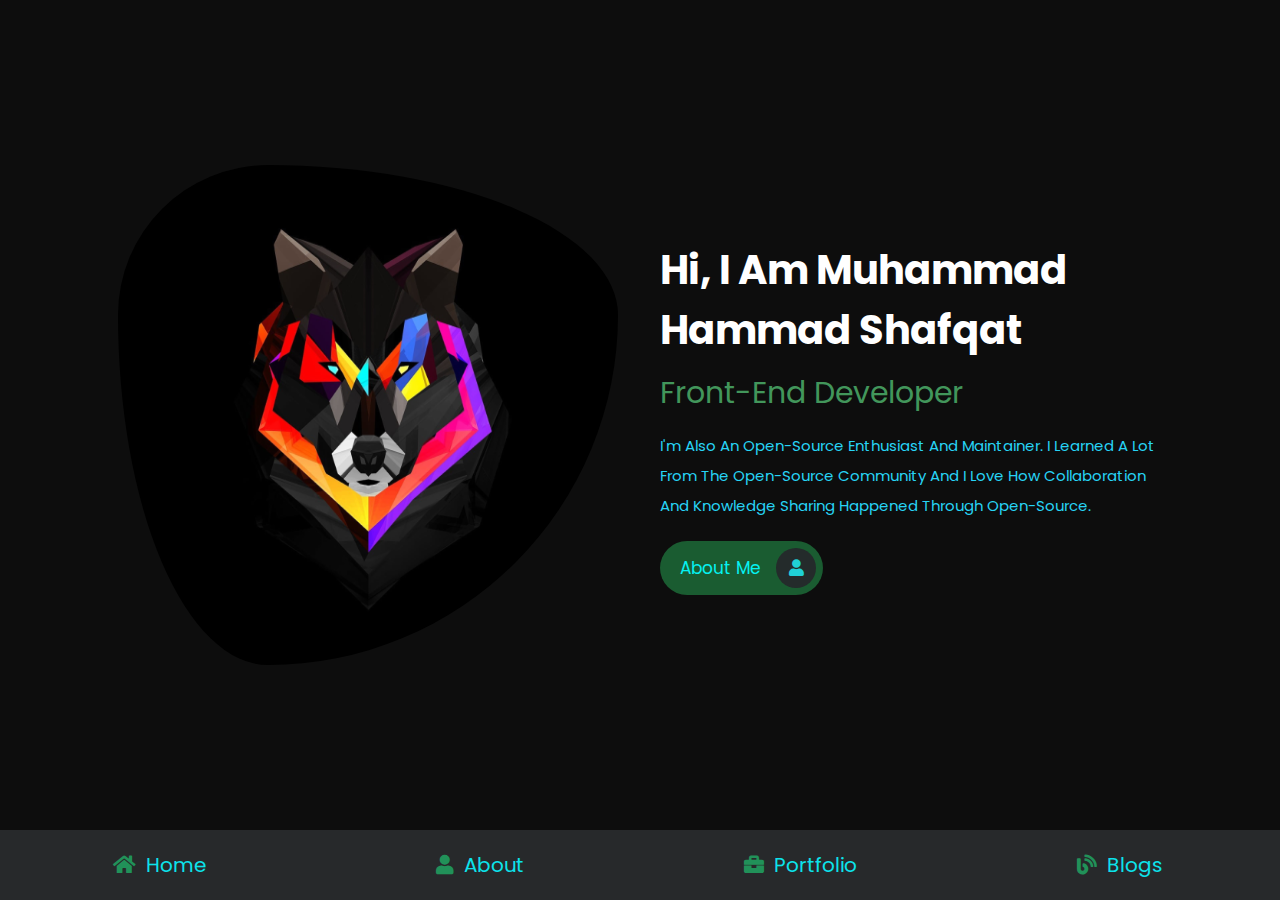
<file: index.html>
<!DOCTYPE html>
<html lang="en">
<head>
    <meta charset="UTF-8">
    <meta http-equiv="X-UA-Compatible" content="IE=edge">
    <meta name="viewport" content="width=device-width, initial-scale=1.0">
    <title>Personal-Portfolio-Website</title>

    <!-- font awesome cdn link  -->
    <link rel="stylesheet" href="https://cdnjs.cloudflare.com/ajax/libs/font-awesome/5.15.4/css/all.min.css">

    <!-- custom css file link  -->
    <link rel="stylesheet" href="css/style.css">

</head>
<body>
    
<!-- navbar section starts  -->

<nav class="navbar">
    <a href="index.html"> <i class="fas fa-home"></i> <span>home</span> </a>
    <a href="about"> <i class="fas fa-user"></i> <span>about</span> </a>
    <a href="portfolio"> <i class="fas fa-briefcase"></i> <span>portfolio</span> </a>
    <a href="blogs"> <i class="fas fa-blog"></i> <span>blogs</span> </a>
<!--<a href="contact"> <i class="fas fa-address-book"></i> <span>contact</span> </a> -->
</nav>

<!-- navbar section ends -->

<!-- home section starts  -->

<section class="home">

    <div class="image">
        <img src="images/2.png" alt="">
    </div>

    <div class="content">
        <h3>hi, i am Muhammad Hammad Shafqat</h3>
        <span>Front-end developer</span>
        <p>I'm also an open-source enthusiast and maintainer. I learned a lot from the open-source community and i love how collaboration and knowledge sharing happened through open-source.</p>
        <a href="about" class="btn"> about me <i class="fas fa-user"></i> </a>
    </div>

</section>

<!-- home section ends -->

</body>
</html>
</file>
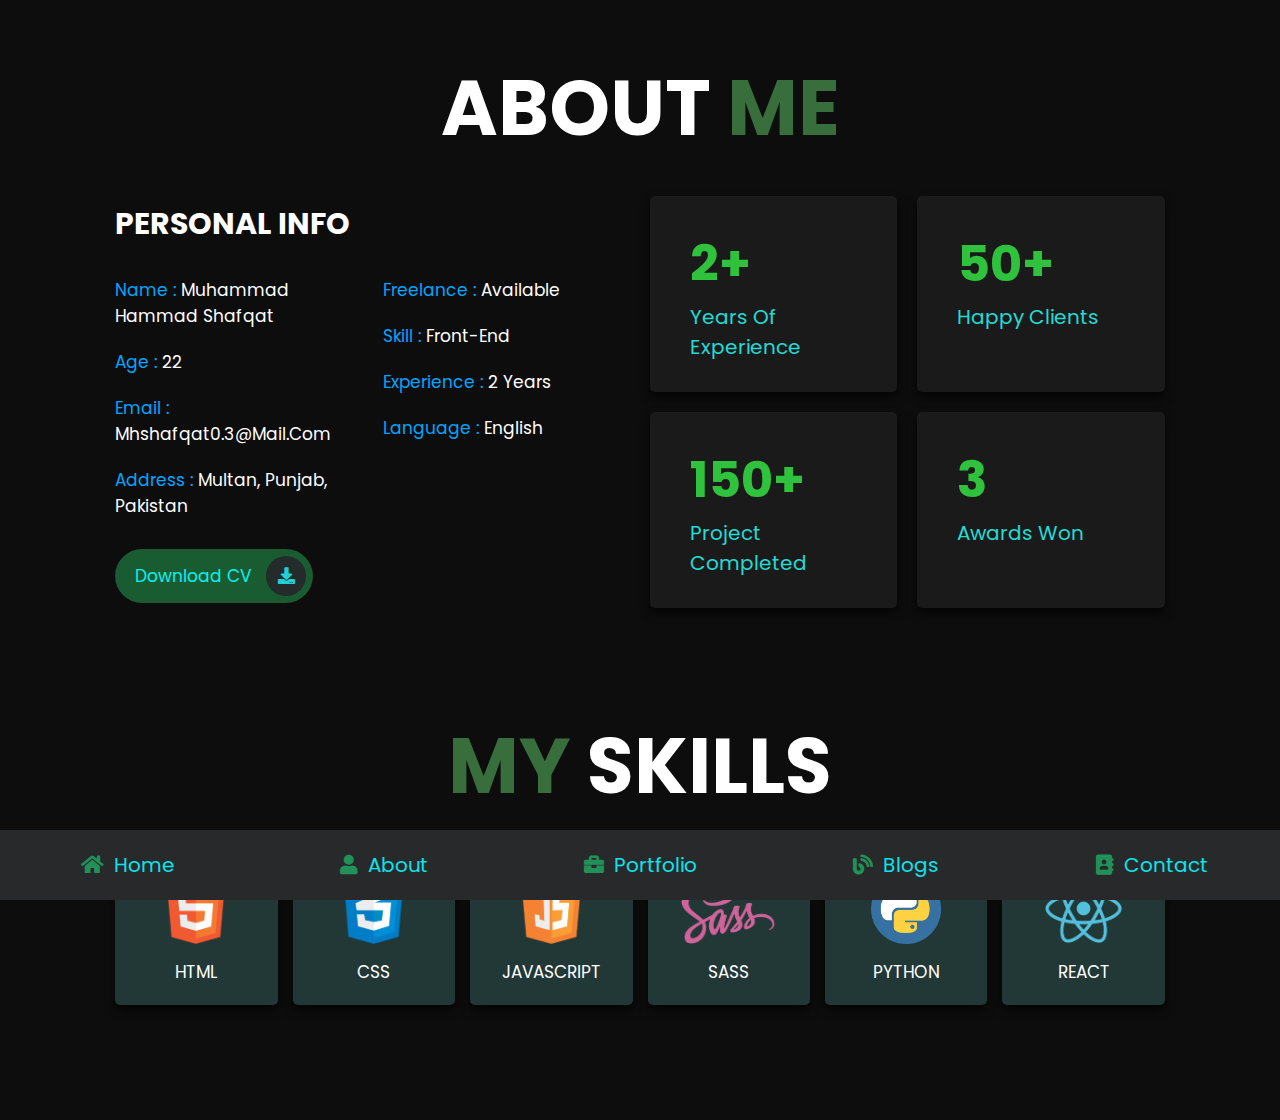
<file: about.html>
<!DOCTYPE html>
<html lang="en">
<head>
    <meta charset="UTF-8">
    <meta http-equiv="X-UA-Compatible" content="IE=edge">
    <meta name="viewport" content="width=device-width, initial-scale=1.0">
    <title>about</title>

    <!-- font awesome cdn link  -->
    <link rel="stylesheet" href="https://cdnjs.cloudflare.com/ajax/libs/font-awesome/5.15.4/css/all.min.css">

    <!-- custom css file link  -->
    <link rel="stylesheet" href="css/style.css">
    <link rel="javascript" href="css/script.js">

</head>
<body>
    
<!-- navbar section starts  -->

<nav class="navbar">
    <a href="index"> <i class="fas fa-home"></i> <span>home</span> </a>
    <a href="about.html"> <i class="fas fa-user"></i> <span>about</span> </a>
    <a href="portfolio"> <i class="fas fa-briefcase"></i> <span>portfolio</span> </a>
    <a href="blogs"> <i class="fas fa-blog"></i> <span>blogs</span> </a>
    <a href="contact"> <i class="fas fa-address-book"></i> <span>contact</span> </a>
</nav>

<!-- navbar section ends -->

<!-- about section starts  -->

<section class="about">

    <h1 class="heading"> about <span>me</span> </h1>

    <div class="row">

        <div class="info-container">

            <h1>personal info</h1>

            <div class="box-container">

                <div class="box">
                    <h3> <span>name : </span>Muhammad Hammad Shafqat</h3>
                    <h3> <span>age : </span> 22 </h3>
                    <h3> <span>email : </span> mhshafqat0.3@mail.com </h3>
                    <h3> <span>address : </span>Multan, Punjab, Pakistan</h3>
                </div>
    
                <div class="box">
                    <h3> <span>freelance : </span> available </h3>
                    <h3> <span>skill : </span> front-end </h3>
                    <h3> <span>experience : </span> 2 years </h3>
                    <h3> <span>language : </span> English </h3>
                </div>

            </div>

            <a href="#" class="btn"> download CV <i class="fas fa-download"></i> </a>

        </div>

        <div class="count-container">

            <div class="box">
                <h3>2+</h3>
                <p>years of experience</p>
            </div>

            <div class="box">
                <h3>50+</h3>
                <p>happy clients</p>
            </div>

            <div class="box">
                <h3>150+</h3>
                <p>project completed</p>
            </div>

            <div class="box">
                <h3>3</h3>
                <p>awards won</p>
            </div>

        </div>

    </div>

</section>

<!-- about section ends -->

<!-- skills section starts  -->

<section class="skills">

    <h1 class="heading"> <span>my</span> skills </h1>

    <div class="box-container">
        <div class="box">
            <img src="images/icon-1.png">
            <h3 href="https://duckduckgo.com/?q=html&t=h_&ia=web">html</h3>
        </div>
        <div class="box">
            <img src="images/icon-2.png">
            <h3 href="https://duckduckgo.com/?q=css&t=h_&ia=web">css</h3>
        </div>
        <div class="box">
            <img src="images/icon-3.png">
            <h3 href="https://duckduckgo.com/?q=javascript&t=h_&ia=web">javascript</h3>
        </div>
        <div class="box">
            <img src="images/icon-4.png">
            <h3>sass</h3>
        </div>
        <div class="box">
            <img src="images/icon-5.png">
            <h3 href="https://duckduckgo.com/?t=h_&q=python&ia=web">Python</h3>
        </div>
        <div class="box">
            <img src="images/icon-6.png">
            <h3>React</h3>
        </div>
    </div>

</section>

<!-- skills section ends -->

<!-- education section starts  -->

<!-- <section class="education">

    <h1 class="heading"> <span>my</span> resume </h1>

    <div class="box-container">

        <div class="box">
         <i class="fas fa-certificate"></i>
            <span>2015 - 2016</span>
            <h3>front-end development</h3>
            <p>Lorem ipsum dolor sit amet consectetur adipisicing elit. Quia explicabo magni est quo vitae quis veritatis fugiat optio placeat enim!</p>
        </div>

        <div class="box">
        <i class="fas fa-certificate"></i>
            <span>2016 - 2017</span>
            <h3>front-end development</h3>
            <p>Lorem ipsum dolor sit amet consectetur adipisicing elit. Quia explicabo magni est quo vitae quis veritatis fugiat optio placeat enim!</p>
        </div>

        <div class="box">
           <i class="fas fa-briefcase"></i>
            <span>2017 - 2018</span>
            <h3>front-end development</h3>
            <p>Lorem ipsum dolor sit amet consectetur adipisicing elit. Quia explicabo magni est quo vitae quis veritatis fugiat optio placeat enim!</p>
        </div>

        <div class="box">
          <i class="fas fa-briefcase"></i>
            <span>2018 - 2019</span>
            <h3>front-end development</h3>
            <p>Lorem ipsum dolor sit amet consectetur adipisicing elit. Quia explicabo magni est quo vitae quis veritatis fugiat optio placeat enim!</p>
        </div>

        <div class="box">
            <i class="fas fa-graduation-cap"></i>
            <span>2019 - 2020</span>
            <h3>front-end development</h3>
            <p>Lorem ipsum dolor sit amet consectetur adipisicing elit. Quia explicabo magni est quo vitae quis veritatis fugiat optio placeat enim!</p>
        </div>

        <div class="box">
            <i class="fas fa-graduation-cap"></i>
            <span>2020 - 2021</span>
            <h3>front-end development</h3>
            <p>Lorem ipsum dolor sit amet consectetur adipisicing elit. Quia explicabo magni est quo vitae quis veritatis fugiat optio placeat enim!</p>
        </div>

    </div>

</section> -->

<!-- education section ends -->

</body>
</html>
</file>
<file: css/style.css>
@import url("https://fonts.googleapis.com/css2?family=Poppins:wght@100;300;400;500;600;700&display=swap");
* {
  font-family: 'Poppins', sans-serif;
  margin: 0;
  padding: 0;
  -webkit-box-sizing: border-box;
          box-sizing: border-box;
  text-decoration: none;
  outline: none;
  border: none;
  text-transform: capitalize;
}
.dark-mode {
  background-color: black;
  color: white;
}
html {
  font-size: 62.5%;
  overflow-x: hidden;
}

html::-webkit-scrollbar {
  width: 1rem;
}

html::-webkit-scrollbar-track {
  background: #0d0d0d;
}

html::-webkit-scrollbar-thumb {
  background: #00ddff;
  border-radius: 5rem;
}

body {
  background: #0d0d0d;
  padding-bottom: 6.5rem;
}

section {
  padding: 5rem 9%;
}

.heading {
  text-align: center;
  font-size: 6vw;
  color: #fff;
  margin-bottom: 3rem;
  text-transform: uppercase;
}

.heading span {
  text-transform: uppercase;
  color: #376e3c;
}

.btn {
  display: inline-block;
  margin-top: 1rem;
  border-radius: 5rem;
  background: #1a5c31;
  padding: .7rem;
  font-size: 1.7rem;
  color: #05f2f2;
  padding-left: 2rem;
}

.btn i {
  height: 4rem;
  width: 4rem;
  line-height: 4rem;
  font-size: 1.7rem;
  text-align: center;
  background: #242b2b;
  color: #20d0d6;
  border-radius: 50%;
  margin-left: 1rem;
  -webkit-transition: .2s linear;
  transition: .2s linear;
}

.btn:hover i {
  margin-left: 2rem;
}

.navbar {
  position: fixed;
  bottom: 0;
  left: 0;
  right: 0;
  display: -webkit-box;
  display: -ms-flexbox;
  display: flex;
  z-index: 1000;
  -webkit-box-align: end;
      -ms-flex-align: end;
          align-items: flex-end;
}

.navbar a {
  padding: 2rem;
  font-size: 2rem;
  background: #27292b;
  -webkit-box-flex: 1;
      -ms-flex: 1;
          flex: 1;
  color: #0ce3eb;
  text-align: center;
  -webkit-transition: .2s linear;
  transition: .2s linear;
}

.navbar a i {
  color: #219159;
  padding-right: .5rem;
}

.navbar a:hover {
  background: #3b3d3c;
  padding-bottom: 6rem;
}

.navbar a:hover i {
  color: #00f018;
}

.home {
  display: -webkit-box;
  display: -ms-flexbox;
  display: flex;
  -webkit-box-align: center;
      -ms-flex-align: center;
          align-items: center;
  -ms-flex-wrap: wrap;
      flex-wrap: wrap;
  gap: 4rem;
  min-height: calc(100vh - 6.5rem);
}

.home .image {
  -webkit-box-flex: 1;
      -ms-flex: 1 1 42rem;
          flex: 1 1 42rem;
  text-align: center;
}

.home .image img {
  height: 50rem;
  width: 50rem;
  border-radius: 30% 70% 70% 30% / 30% 30% 70% 70%;
}

.home .content {
  -webkit-box-flex: 1;
      -ms-flex: 1 1 42rem;
          flex: 1 1 42rem;
}

.home .content h3 {
  color: #fff;
  font-size: 4rem;
  padding-bottom: .5rem;
}

.home .content span {
  font-size: 3rem;
  color: #42965b;
  padding: .5rem 0;
  display: block;
}

.home .content p {
  font-size: 1.5rem;
  color: #27d4f5;
  padding: 1rem 0;
  line-height: 2;
}

.about .row {
  display: -webkit-box;
  display: -ms-flexbox;
  display: flex;
  -webkit-box-align: center;
      -ms-flex-align: center;
          align-items: center;
  -ms-flex-wrap: wrap;
      flex-wrap: wrap;
  gap: 2rem;
}

.about .row .info-container {
  -webkit-box-flex: 1;
      -ms-flex: 1 1 42rem;
          flex: 1 1 42rem;
}

.about .row .info-container h1 {
  font-size: 3rem;
  color: #fff;
  text-transform: uppercase;
  padding-bottom: 1rem;
}

.about .row .info-container .box-container {
  padding: 1rem 0;
  display: -webkit-box;
  display: -ms-flexbox;
  display: flex;
  -ms-flex-wrap: wrap;
      flex-wrap: wrap;
  gap: 2rem;
}

.about .row .info-container .box-container .box {
  -webkit-box-flex: 1;
      -ms-flex: 1 1 20rem;
          flex: 1 1 20rem;
}

.about .row .info-container .box-container .box h3 {
  font-size: 1.7rem;
  color: #fff;
  padding: 1rem 0;
  font-weight: normal;
}

.about .row .info-container .box-container .box h3 span {
  color: #00a6ff;
}

.about .row .count-container {
  -webkit-box-flex: 1;
      -ms-flex: 1 1 42rem;
          flex: 1 1 42rem;
  display: -webkit-box;
  display: -ms-flexbox;
  display: flex;
  -ms-flex-wrap: wrap;
      flex-wrap: wrap;
  gap: 2rem;
}

.about .row .count-container .box {
  -webkit-box-flex: 1;
      -ms-flex: 1 1 20rem;
          flex: 1 1 20rem;
  padding: 3rem 4rem;
  border-radius: .5rem;
  background: #1a1a1a;
  -webkit-box-shadow: 0 0.5rem 1rem rgba(0, 0, 0, 0.7);
          box-shadow: 0 0.5rem 1rem rgba(0, 0, 0, 0.7);
}

.about .row .count-container .box h3 {
  font-size: 5rem;
  color: #2fc23c;
}

.about .row .count-container .box p {
  font-size: 2rem;
  color: #23dbd5;
}

.skills .box-container {
  display: -ms-grid;
  display: grid;
  -ms-grid-columns: (minmax(16rem, 1fr))[auto-fit];
      grid-template-columns: repeat(auto-fit, minmax(16rem, 1fr));
  gap: 1.5rem;
}

.skills .box-container .box {
  padding: 2rem;
  text-align: center;
  -webkit-box-shadow: 0 0.5rem 1rem rgba(0, 0, 0, 0.7);
          box-shadow: 0 0.5rem 1rem rgba(0, 0, 0, 0.7);
  border-radius: .5rem;
  background: #213837;
}

.skills .box-container .box:hover {
  background: #2f3635;
}

.skills .box-container .box:hover h3 {
  color: #0afad8;
}

.skills .box-container .box img {
  height: 7rem;
  margin-bottom: 1rem;
}

.skills .box-container .box h3 {
  color: #fff;
  font-size: 1.7rem;
  font-weight: normal;
  text-transform: uppercase;
}

.education .box-container {
  display: -webkit-box;
  display: -ms-flexbox;
  display: flex;
  -ms-flex-wrap: wrap;
      flex-wrap: wrap;
}

.education .box-container .box {
  -webkit-box-flex: 1;
      -ms-flex: 1 1 40rem;
          flex: 1 1 40rem;
  margin-left: 2rem;
  padding-top: 0;
  padding-bottom: 0;
  padding-left: 3.5rem;
  padding-bottom: 3rem;
  border-left: 0.1rem solid #aaa;
  position: relative;
}

.education .box-container .box i {
  height: 4.5rem;
  width: 4.5rem;
  line-height: 4.5rem;
  font-size: 1.7rem;
  border-radius: 50%;
  background: #196b5f;
  color: #fff;
  text-align: center;
  position: absolute;
  top: -1rem;
  left: -2.5rem;
}

.education .box-container .box span {
  font-size: 1.7rem;
  color: #fff;
  border-radius: 5rem;
  padding: .5rem 1.5rem;
  background: #1a1a1a;
}

.education .box-container .box h3 {
  font-size: 2rem;
  padding: 1rem 0;
  color: #fff;
  padding-top: 3rem;
  font-weight: normal;
}

.education .box-container .box p {
  font-size: 1.5rem;
  color: #aaa;
  line-height: 2;
}

.portfolio {
  text-align: center;
}

.portfolio .box-container {
  display: -ms-grid;
  display: grid;
  -ms-grid-columns: (minmax(31rem, 1fr))[auto-fit];
      grid-template-columns: repeat(auto-fit, minmax(31rem, 1fr));
  gap: 1.5rem;
  margin-bottom: 2rem;
}

.portfolio .box-container .box {
  height: 30rem;
  overflow: hidden;
  position: relative;
}

.portfolio .box-container .box:hover .content {
  -webkit-transform: translateY(0%);
          transform: translateY(0%);
}

.portfolio .box-container .box img {
  height: 100%;
  width: 100%;
  -o-object-fit: cover;
     object-fit: cover;
}

.portfolio .box-container .box .content {
  position: absolute;
  top: 0;
  left: 0;
  height: 100%;
  width: 100%;
  background: #1a1a1a;
  display: -webkit-box;
  display: -ms-flexbox;
  display: flex;
  -webkit-box-orient: vertical;
  -webkit-box-direction: normal;
      -ms-flex-flow: column;
          flex-flow: column;
  -webkit-box-align: center;
      -ms-flex-align: center;
          align-items: center;
  -webkit-box-pack: center;
      -ms-flex-pack: center;
          justify-content: center;
  padding: 2rem;
  -webkit-transform: translateY(-100%);
          transform: translateY(-100%);
  -webkit-transition: .2s linear;
  transition: .2s linear;
}

.portfolio .box-container .box .content h3 {
  font-size: 2.5rem;
  color: #fff;
  text-transform: uppercase;
  font-weight: normal;
}

.portfolio .box-container .box .content p {
  padding: 1rem 0;
  font-size: 1.5rem;
  line-height: 2;
  color: #aaa;
}

.portfolio .box-container .box .content a {
  font-size: 2rem;
  color: #28a5b8;
}

.portfolio .box-container .box .content a:hover {
  color: #fff;
}

.blogs .box-container {
  display: -ms-grid;
  display: grid;
  -ms-grid-columns: (minmax(31rem, 1fr))[auto-fit];
      grid-template-columns: repeat(auto-fit, minmax(31rem, 1fr));
  gap: 1.5rem;
}

.blogs .box-container .box {
  text-align: center;
  padding: 2rem;
  border-radius: .5rem;
  background: #1a1a1a;
  -webkit-box-shadow: 0 0.5rem 1rem rgba(0, 0, 0, 0.7);
          box-shadow: 0 0.5rem 1rem rgba(0, 0, 0, 0.7);
}

.blogs .box-container .box:hover .image img {
  -webkit-transform: scale(1.2);
          transform: scale(1.2);
}

.blogs .box-container .box .image {
  height: 25rem;
  width: 100%;
  border-radius: .5rem;
  overflow: hidden;
}

.blogs .box-container .box .image img {
  height: 100%;
  width: 100%;
  -o-object-fit: cover;
     object-fit: cover;
  -webkit-transition: .2s linear;
  transition: .2s linear;
}

.blogs .box-container .box .content .icons {
  position: relative;
  top: -1rem;
  border-radius: .5rem;
  padding: 1.5rem;
  display: inline-block;
  background: #0d0d0d;
}

.blogs .box-container .box .content .icons a {
  font-size: 1.4rem;
  margin: 0 1rem;
  color: #fff;
}

.blogs .box-container .box .content .icons a:hover {
  color: #0fd9bb;
}

.blogs .box-container .box .content .icons a i {
  padding-right: .5rem;
  color: #30611d;
}

.blogs .box-container .box .content h3 {
  font-size: 2rem;
  color: #fff;
  font-weight: normal;
}

.blogs .box-container .box .content p {
  font-size: 1.5rem;
  color: #aaa;
  padding: 1rem 0;
  line-height: 2;
}

.contact .row {
  display: -webkit-box;
  display: -ms-flexbox;
  display: flex;
  -webkit-box-align: center;
      -ms-flex-align: center;
          align-items: center;
  -ms-flex-wrap: wrap;
      flex-wrap: wrap;
  gap: 2rem;
}

.contact .row .info-container {
  width: 40rem;
}

.contact .row .info-container h1 {
  font-size: 3rem;
  text-transform: uppercase;
  color: #fff;
  padding-bottom: 1rem;
}

.contact .row .info-container p {
  font-size: 1.5rem;
  line-height: 2;
  color: #aaa;
  padding: 1rem 0;
}

.contact .row .info-container .box-container {
  padding: 2rem 0;
}

.contact .row .info-container .box-container .box {
  display: -webkit-box;
  display: -ms-flexbox;
  display: flex;
  gap: 2rem;
  padding: 1rem 0;
}

.contact .row .info-container .box-container .box i {
  font-size: 3rem;
  color: #13bda0;
}

.contact .row .info-container .box-container .box h3 {
  font-size: 2rem;
  color: #fff;
}

.contact .row .info-container .share a {
  font-size: 2rem;
  height: 4.5rem;
  width: 4.5rem;
  line-height: 4.5rem;
  border-radius: 50%;
  background: #1a1a1a;
  color: #fff;
  text-align: center;
  margin-right: .3rem;
}

.contact .row .info-container .share a:hover {
  background: #42965b;
}

.contact .row form {
  -webkit-box-flex: 1;
      -ms-flex: 1 1 42rem;
          flex: 1 1 42rem;
}

.contact .row form .inputBox {
  display: -webkit-box;
  display: -ms-flexbox;
  display: flex;
  -ms-flex-wrap: wrap;
      flex-wrap: wrap;
  -webkit-box-pack: justify;
      -ms-flex-pack: justify;
          justify-content: space-between;
}

.contact .row form .inputBox input {
  width: 49%;
}

.contact .row form .inputBox input,
.contact .row form textarea {
  border-radius: 5rem;
  padding: 1.2rem 1.8rem;
  font-size: 1.6rem;
  color: #fff;
  text-transform: none;
  margin: .7rem 0;
  background: #1a1a1a;
}

.contact .row form textarea {
  width: 100%;
  border-radius: 1rem;
  resize: none;
  height: 25rem;
}

.contact .row form .btn {
  padding: 1rem 3rem;
  cursor: pointer;
}

.contact .row form .btn:hover {
  background: #fff;
  color: #0d0d0d;
}

@media (max-width: 1200px) {
  html {
    font-size: 55%;
  }
  section {
    padding: 3rem 2rem;
  }
}

@media (max-width: 768px) {
  .heading {
    font-size: 12vw;
  }
  .navbar a i {
    padding: 0;
  }
  .navbar a span {
    display: none;
  }
  .navbar a:hover {
    padding-bottom: 2rem;
  }
  .home {
    text-align: center;
    gap: 2rem;
  }
  .home .image img {
    height: 30rem;
    width: 30rem;
  }
  .home .content h3 {
    font-size: 3rem;
  }
  .home .content span {
    font-size: 2.5rem;
  }
  .contact .row form .inputBox input {
    width: 100%;
    margin-bottom: 1rem;
  }
}

@media (max-width: 450px) {
  html {
    font-size: 50%;
  }
}
/*# sourceMappingURL=style.css.map */
</file>
